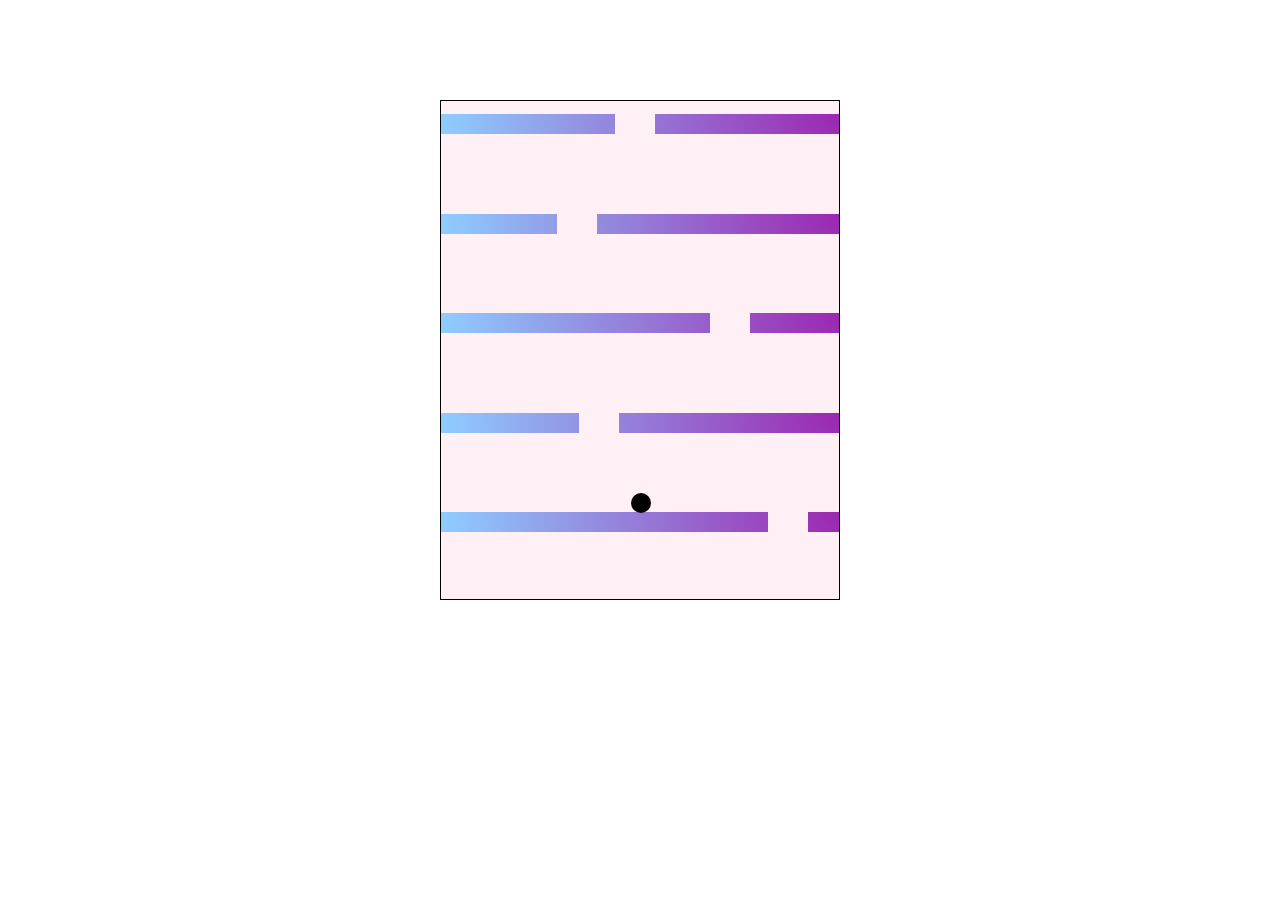
<file: game.html>
<!DOCTYPE html>
<html lang="en">
<head>
    <meta charset="UTF-8">
    <title>Oyun</title>
    <link rel="stylesheet" href="iltstyle.css">
</head>
<body>
<div id="game">
    <div id="character"></div>
</div>
    
</body>
<!-- <script src="scripts.js"></script> -->
<!-- Kaynak: https://github.com/Beat0154/fall-game -->
 <script>

var character = document.getElementById("character");
var game = document.getElementById("game");
var interval;
var both = 0;
var counter = 0;
var currentBlocks = [];

function moveLeft(){
    var left = parseInt(window.getComputedStyle(character).getPropertyValue("left"));
    if(left>0){
        character.style.left = left - 2 + "px";
    }
}
function moveRight(){
    var left = parseInt(window.getComputedStyle(character).getPropertyValue("left"));
    if(left<380){
        character.style.left = left + 2 + "px";
    }
}
document.addEventListener("keydown", event => {
    if(both==0){
        both++;
        if(event.key==="ArrowLeft"){
            interval = setInterval(moveLeft, 1);
        }
        if(event.key==="ArrowRight"){
            interval = setInterval(moveRight, 1);
        }
    }
});
document.addEventListener("keyup", event => {
    clearInterval(interval);
    both=0;
});

var blocks = setInterval(function(){
    var blockLast = document.getElementById("block"+(counter-1));
    var holeLast = document.getElementById("hole"+(counter-1));
    if(counter>0){
        var blockLastTop = parseInt(window.getComputedStyle(blockLast).getPropertyValue("top"));
        var holeLastTop = parseInt(window.getComputedStyle(holeLast).getPropertyValue("top"));
    }
    if(blockLastTop<400||counter==0){
        var block = document.createElement("div");
        var hole = document.createElement("div");
        block.setAttribute("class", "block");
        hole.setAttribute("class", "hole");
        block.setAttribute("id", "block"+counter);
        hole.setAttribute("id", "hole"+counter);
        block.style.top = blockLastTop + 100 + "px";
        hole.style.top = holeLastTop + 100 + "px";
        var random = Math.floor(Math.random() * 360);
        hole.style.left = random + "px";
        game.appendChild(block);
        game.appendChild(hole);
        currentBlocks.push(counter);
        counter++;
    }
    var characterTop = parseInt(window.getComputedStyle(character).getPropertyValue("top"));
    var characterLeft = parseInt(window.getComputedStyle(character).getPropertyValue("left"));
    var drop = 0;
    if(characterTop <= 0){
        alert("Game over. Score: "+(counter-9));
        clearInterval(blocks);
        location.reload();
    }
    for(var i = 0; i < currentBlocks.length;i++){
        let current = currentBlocks[i];
        let iblock = document.getElementById("block"+current);
        let ihole = document.getElementById("hole"+current);
        let iblockTop = parseFloat(window.getComputedStyle(iblock).getPropertyValue("top"));
        let iholeLeft = parseFloat(window.getComputedStyle(ihole).getPropertyValue("left"));
        iblock.style.top = iblockTop - 0.5 + "px";
        ihole.style.top = iblockTop - 0.5 + "px";
        if(iblockTop < -20){
            currentBlocks.shift();
            iblock.remove();
            ihole.remove();
        }
        if(iblockTop-20<characterTop && iblockTop>characterTop){
            drop++;
            if(iholeLeft<=characterLeft && iholeLeft+20>=characterLeft){
                drop = 0;
            }
        }
    }
    if(drop==0){
        if(characterTop < 480){
            character.style.top = characterTop + 2 + "px";
        }
    }else{
        character.style.top = characterTop - 0.5 + "px";
    }
},1);


 </script> 
    

</html>
</file>
<file: iltstyle.css>
@import url('https://fonts.googleapis.com/css?family=Poppins:400,500,600,700&display=swap');
*{
  margin: 0;
  padding: 0;
  outline: none;
  box-sizing: border-box;
 /* font-family: 'Poppins', sans-serif;   */
   font-family: "Courier New", Courier, monospace;  
}
/* (12-130.Satırlar) 
Kaynak: https://www.codingnepalweb.com/2020/07/responsive-contact-us-form-using-html-css.html */

.panel{
  display: flex;
  align-items: center;
  justify-content: center;
  min-height: 100vh;
  padding: 40px;
    background-image: radial-gradient(circle at 100% 0, #8ecdff, #9c27b0);
}
.container{
  background: #fff;
  padding: 25px 40px 10px 40px;
  box-shadow: 0px 0px 10px rgba(0,0,0,0.1);
  filter: drop-shadow(0 0 5px #000);
}
.container .text{
  text-align: center;
  font-size: 35px;
  font-weight: 600;
   background: -webkit-linear-gradient(right,#231f20,  #505050,#231f20,  #505050);
  -webkit-background-clip: text;
  -webkit-text-fill-color: transparent;
}
.container form{
  padding: 30px 0 0 0;
}
.container form .form-row{
   display: flex; 
  margin-bottom: 10px;
}
form .form-row .input-data{
  width: 100%;
  height: 40px;
  position: relative;
  margin: 0px 30px 20px 30px;
  padding-top: 20px;  
}
form .form-row .textarea{
  height: 70px;
}
.input-data input,
.textarea textarea{
  display: block;
  width: 100%;
  height: 100%;
  border: none;
  font-size: 17px;
  border-bottom: 2px solid rgba(0,0,0, 0.12);
}
.input-data input:focus ~ label, .textarea textarea:focus ~ label,
.input-data input:valid ~ label, .textarea textarea:valid ~ label{
  transform: translateY(-20px);
  font-size: 14px;
  color: #33CCCC;
}
.textarea textarea{
  resize: none;
  padding-top: 10px;
}
.input-data label{
  position: absolute;
  pointer-events: none;
  bottom: 10px;
  font-size: 16px;
  transition: all 0.3s ease;
}
.textarea label{
  width: 100%;
  bottom: 40px;
  background: #fff;
}
.input-data .underline{
  position: absolute;
  bottom: 0;
  height: 2px;
  width: 100%;
}
.input-data .underline:before{
  position: absolute;
  content: "";
  height: 2px;
  width: 100%;
  background: #33CCCC;
  transform: scaleX(0);
  transform-origin: center;
  transition: transform 0.3s ease;
}
.input-data input:focus ~ .underline:before,
.input-data input:valid ~ .underline:before,
.textarea textarea:focus ~ .underline:before,
.textarea textarea:valid ~ .underline:before{
  transform: scale(1);
}
.submit-btn .input-data{
  overflow: hidden;
  height: 45px!important;
   width: 25%!important; 
}
.submit-btn .input-data .inner{
  height: 100%;
  width: 300%;
  position: absolute;
  left: -100%;
  /* background: -webkit-linear-gradient(right, #33CCCC, #CCFFCC, #33CCCC, #CCFFCC); */
  background: -webkit-linear-gradient(right,#231f20,  #505050,#231f20,  #505050);
  transition: all 0.4s;
}
.submit-btn .input-data:hover .inner{
  left: 0;
}
.submit-btn .input-data input{
  background: none;
  border: none;
  color: #fff;
  font-size: 17px;
  font-weight: 500;
  text-transform: uppercase;
  letter-spacing: 1px;
  cursor: pointer;
  position: relative;
  z-index: 2;
}

@media (max-width: 700px) {
  .container .text{
    font-size: 30px;
  }
  .container form{
    padding: 10px 0 0 0;
  }
  .container form .form-row{
    display: block;
  }
  form .form-row .input-data{
    margin: 35px 0!important;
  }
  .submit-btn .input-data{
    width: 40%!important;
  }
}
.navbar a{
  font-family: "Courier New", Courier, monospace;
}



/* OYUN */


#game{
  width: 400px;
  height: 500px;
  border: 1px solid black;
  margin: auto;
  overflow: hidden;
  margin-top: 100px;
  z-index: 99999;
   background-color: #FFF0F5; 
  
}
#character{
  width: 20px;
  height: 20px;
  background-color: black;
  border-radius: 50%;
  position: relative;
  top: 400px;
  left: 190px;
  z-index: 1000000;
}
.block{
  width: 400px;
  height: 20px;
  /* background-color: black; */
   background-image: radial-gradient(circle at 100% 0, #9c27b0, #8ecdff); 
  
  position: relative;
  top: 100px;
  margin-top: -20px;
}
.hole{
  width: 40px;
  height: 20px;
  /* background-color: white; */
  background-color: #FFF0F5; 
  position: relative;
  top: 100px;
  margin-top: -20px;
}
/* .arkaplan{
  background: rebeccapurple;
  position: relative;
  width: 100%;
  height: 100vh;
   
  background-size: cover;
  background-position: center;
  background-attachment: fixed;
} */
</file>
